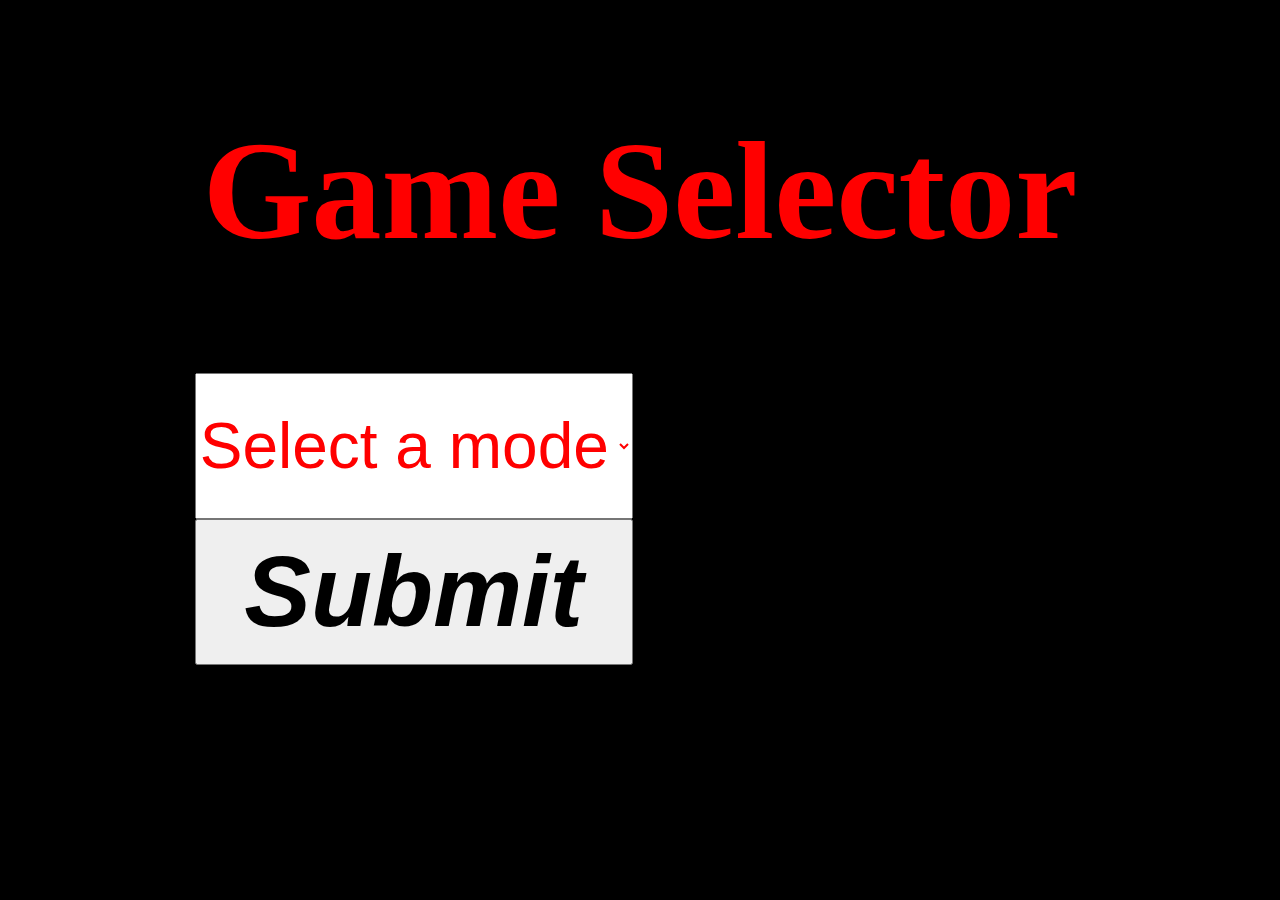
<file: docs/Index.html>
<!DOCTYPE HTML>
<html>
  <head>
      <meta charset="UTF-8">
  <meta http-equiv="X-UA-Compatible" content="IE=Edge">
  <meta name="viewport" content="width=device-width, initial-scale=1">
    <title>Rock Paper Scisor</title>
    <link rel="stylesheet" href="Style.css">
  </head>
  <body>
    <main>
    <h1>Game Selector</h1>
    <select id = "Lula">
      <option selected disabled>Select a mode</option>
      <option value="infinity">Infinity mode</option>
      <option value="ScoredInf">Infinity mode with score</option>
      <option value="10RoundNW">10 Rounds without score</option>
      <option value="10RoundWW">10 Rounds with score</option>
      <option value="Customized">Customized mode</option>
    </select>
    <button id="EnvMode">Submit</button>
    </main>
  </body>
  <script src="./selectmode.js"></script>
  <!-- made by junaiyo -->
</html>
</file>
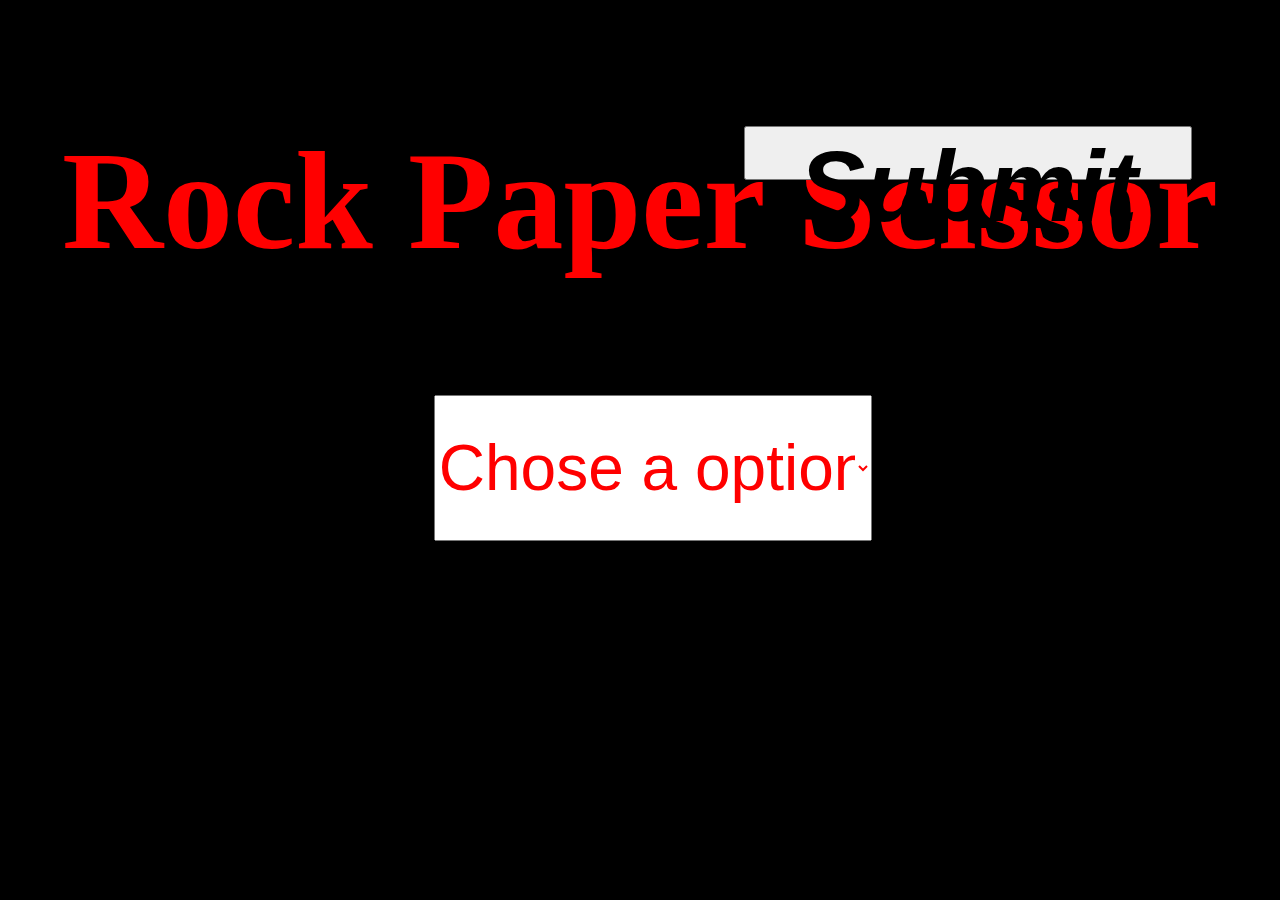
<file: docs/infinity.html>
<!DOCTYPE HTML>
<html>
  <head>
          <meta charset="UTF-8">
  <meta http-equiv="X-UA-Compatible" content="IE=Edge">
  <meta name="viewport" content="width=device-width, initial-scale=1">
    <title>Rock Paper Scisor</title>
    <link rel="stylesheet" href="style.css">
  </head>
  <body id="Cont">
    <div>
      <h1>Rock Paper Scissor</h1>
          <select id = "Bolsonaro">
      <option selected disabled>Chose a option</option>
      <option value="Rock">Rock</option>
      <option value="Paper">Paper</option>
      <option value="Scissor">Scissor</option>
    </select>
    <br>
    <button id="EnvEntrance">Submit</button>
    </div>
  </body>
  <script src="./script.js"></script>
</html>
</file>
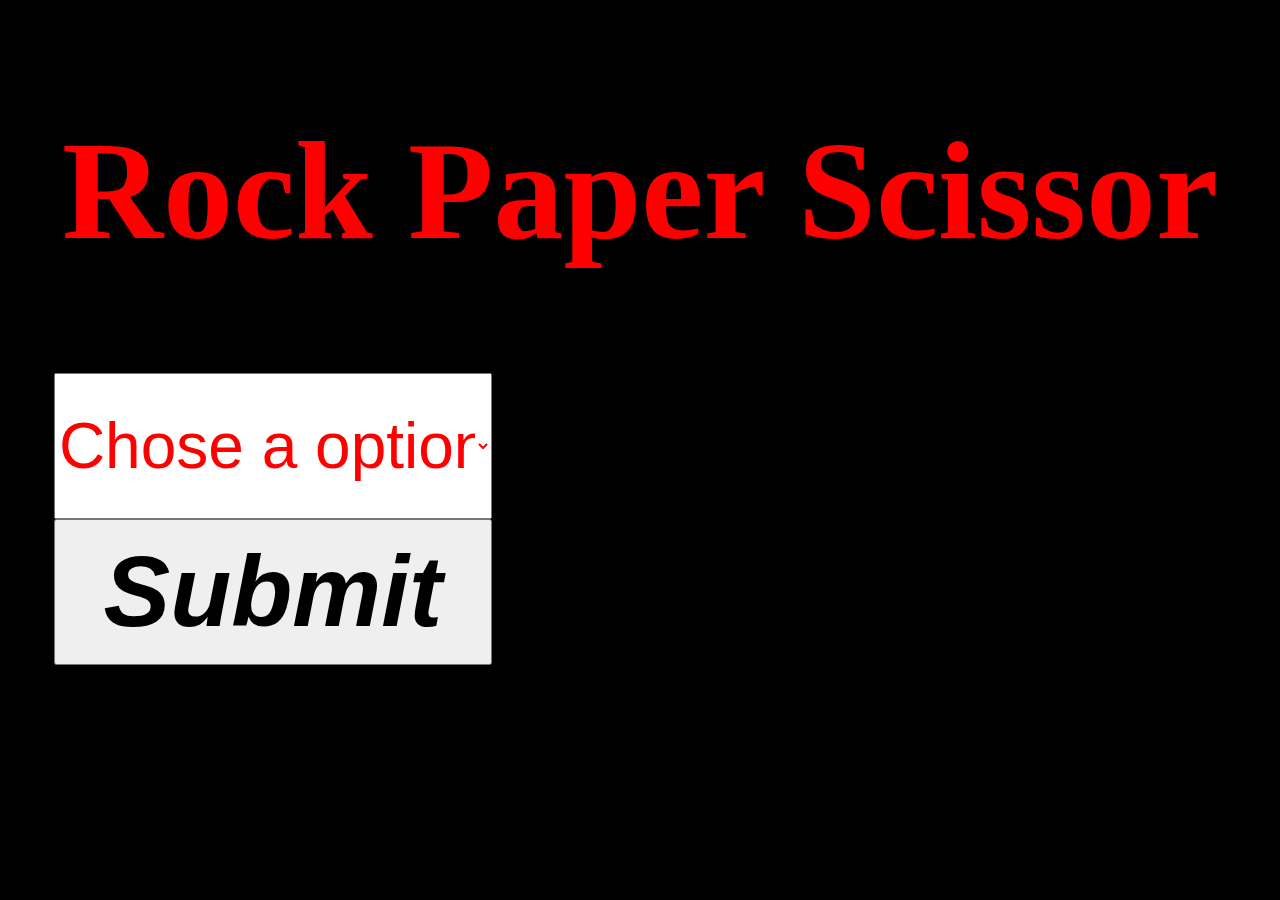
<file: docs/Infinity.html>
<!DOCTYPE HTML>
<html>
  <head>
          <meta charset="UTF-8">
  <meta http-equiv="X-UA-Compatible" content="IE=Edge">
  <meta name="viewport" content="width=device-width, initial-scale=1">
    <title>Rock Paper Scisor</title>
    <link rel="stylesheet" href="Style.css">
  </head>
  <body>
    <main>
      <h1>Rock Paper Scissor</h1>
          <select id = "Bolsonaro">
      <option selected disabled>Chose a option</option>
      <option value="Rock">Rock</option>
      <option value="Paper">Paper</option>
      <option value="Scissor">Scissor</option>
    </select>
    <button id="EnvEntrance">Submit</button>
    </main>
  </body>
  <script src="Script.js"></script>
    <!-- made by junaiyo -->
</html>
</file>
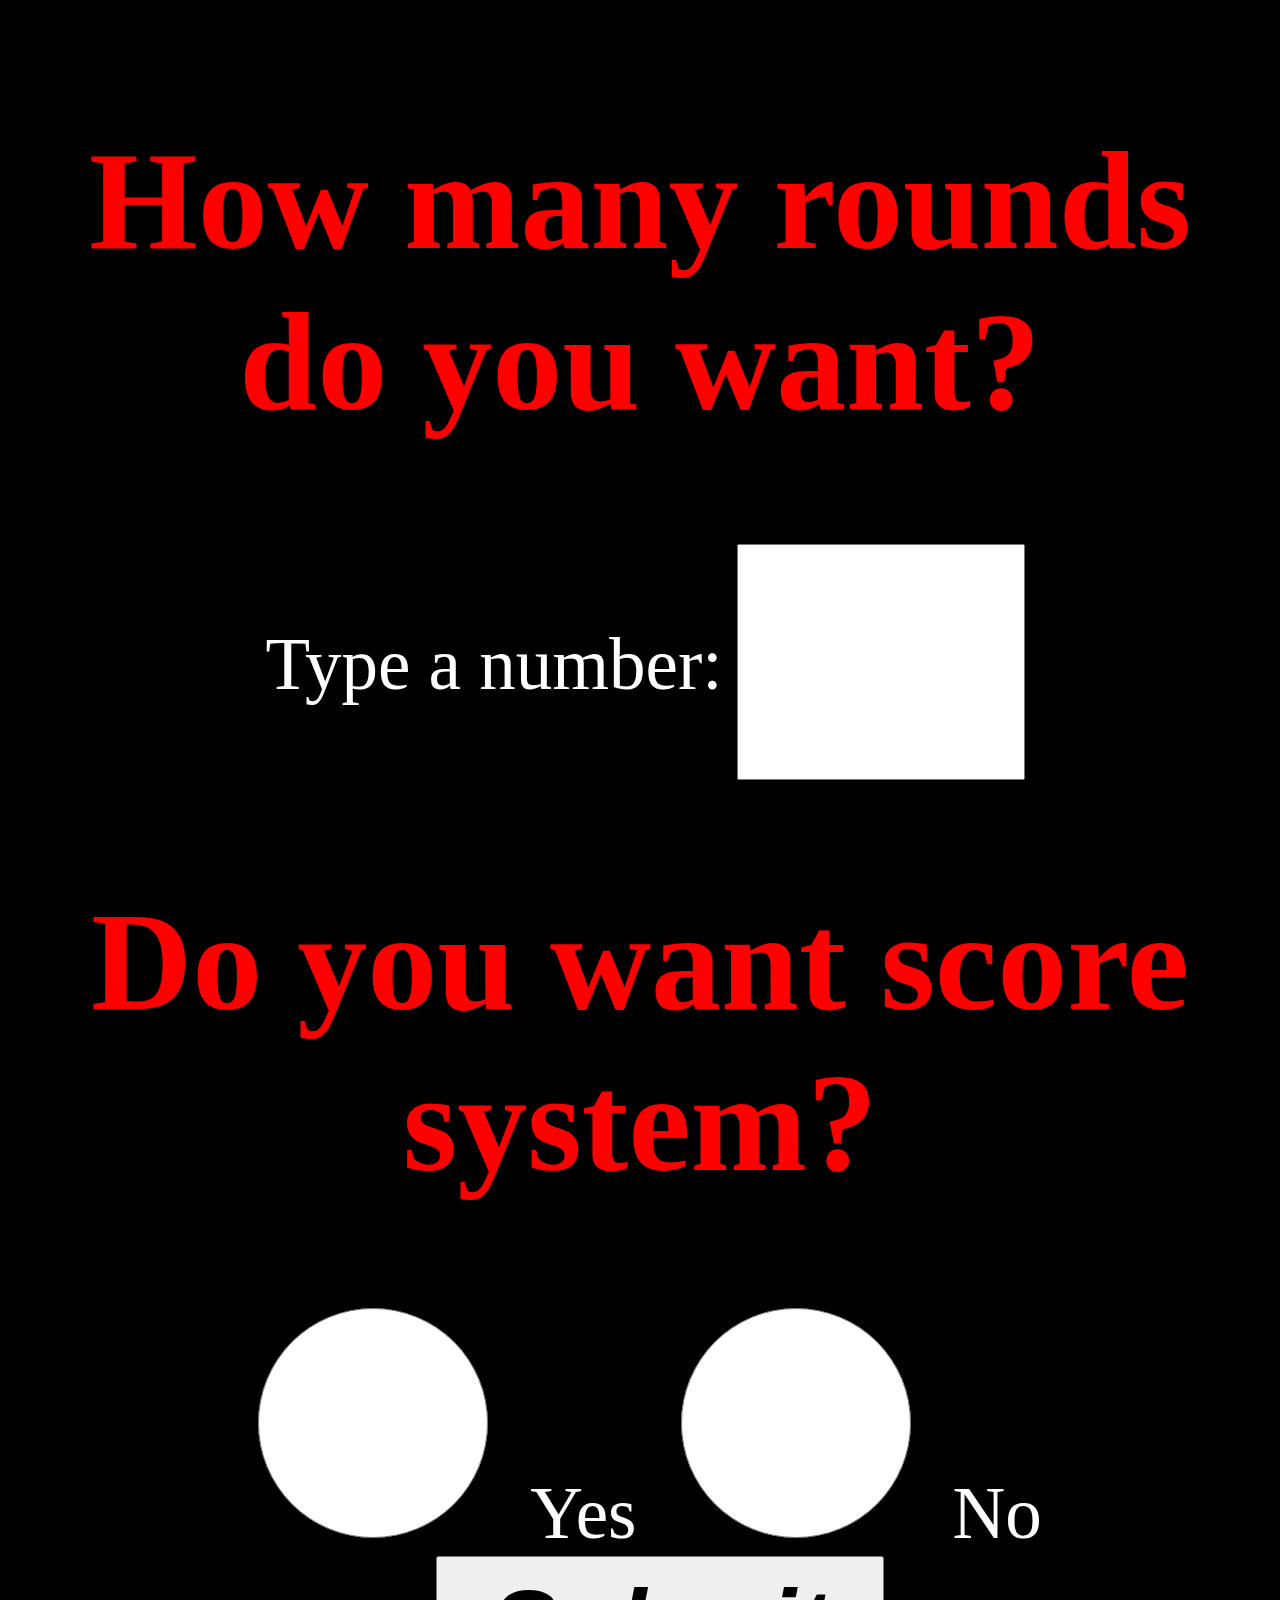
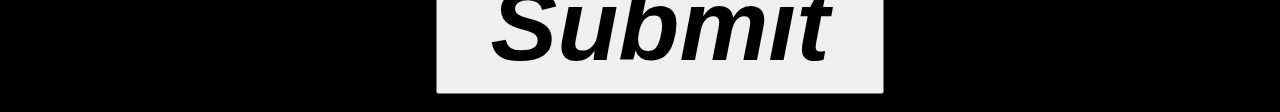
<file: docs/Personalized.html>
<!DOCTYPE html>
<html>
  <head>
          <meta charset="UTF-8">
  <meta http-equiv="X-UA-Compatible" content="IE=Edge">
  <meta name="viewport" content="width=device-width, initial-scale=1">
    <title>Personalize your game</title>
    <link rel="stylesheet" href="./style.css">
  </head>
  <body>
    <main>
    <h1>How many rounds do you want?</h1>
    <form>
      <label for="Nums">Type a number:</label>
    <input id="Nums" type="number" min="1" required>
    <h1>Do you want score system?</h1>
    <input id="TTT" type="radio" value="true" name="OP1" required>
        <label for="TTT">Yes</label>
    <input id="TT" type="radio" value="false" name="OP1" required>
        <label for="TT">No</label>
    <button id="SubmitPersonalized" type="submit">Submit</button>
    </form>
    </main>
  </body>
  <script src="./infiper.js"></script>
    <!-- made by junaiyo -->
</html>
</file>
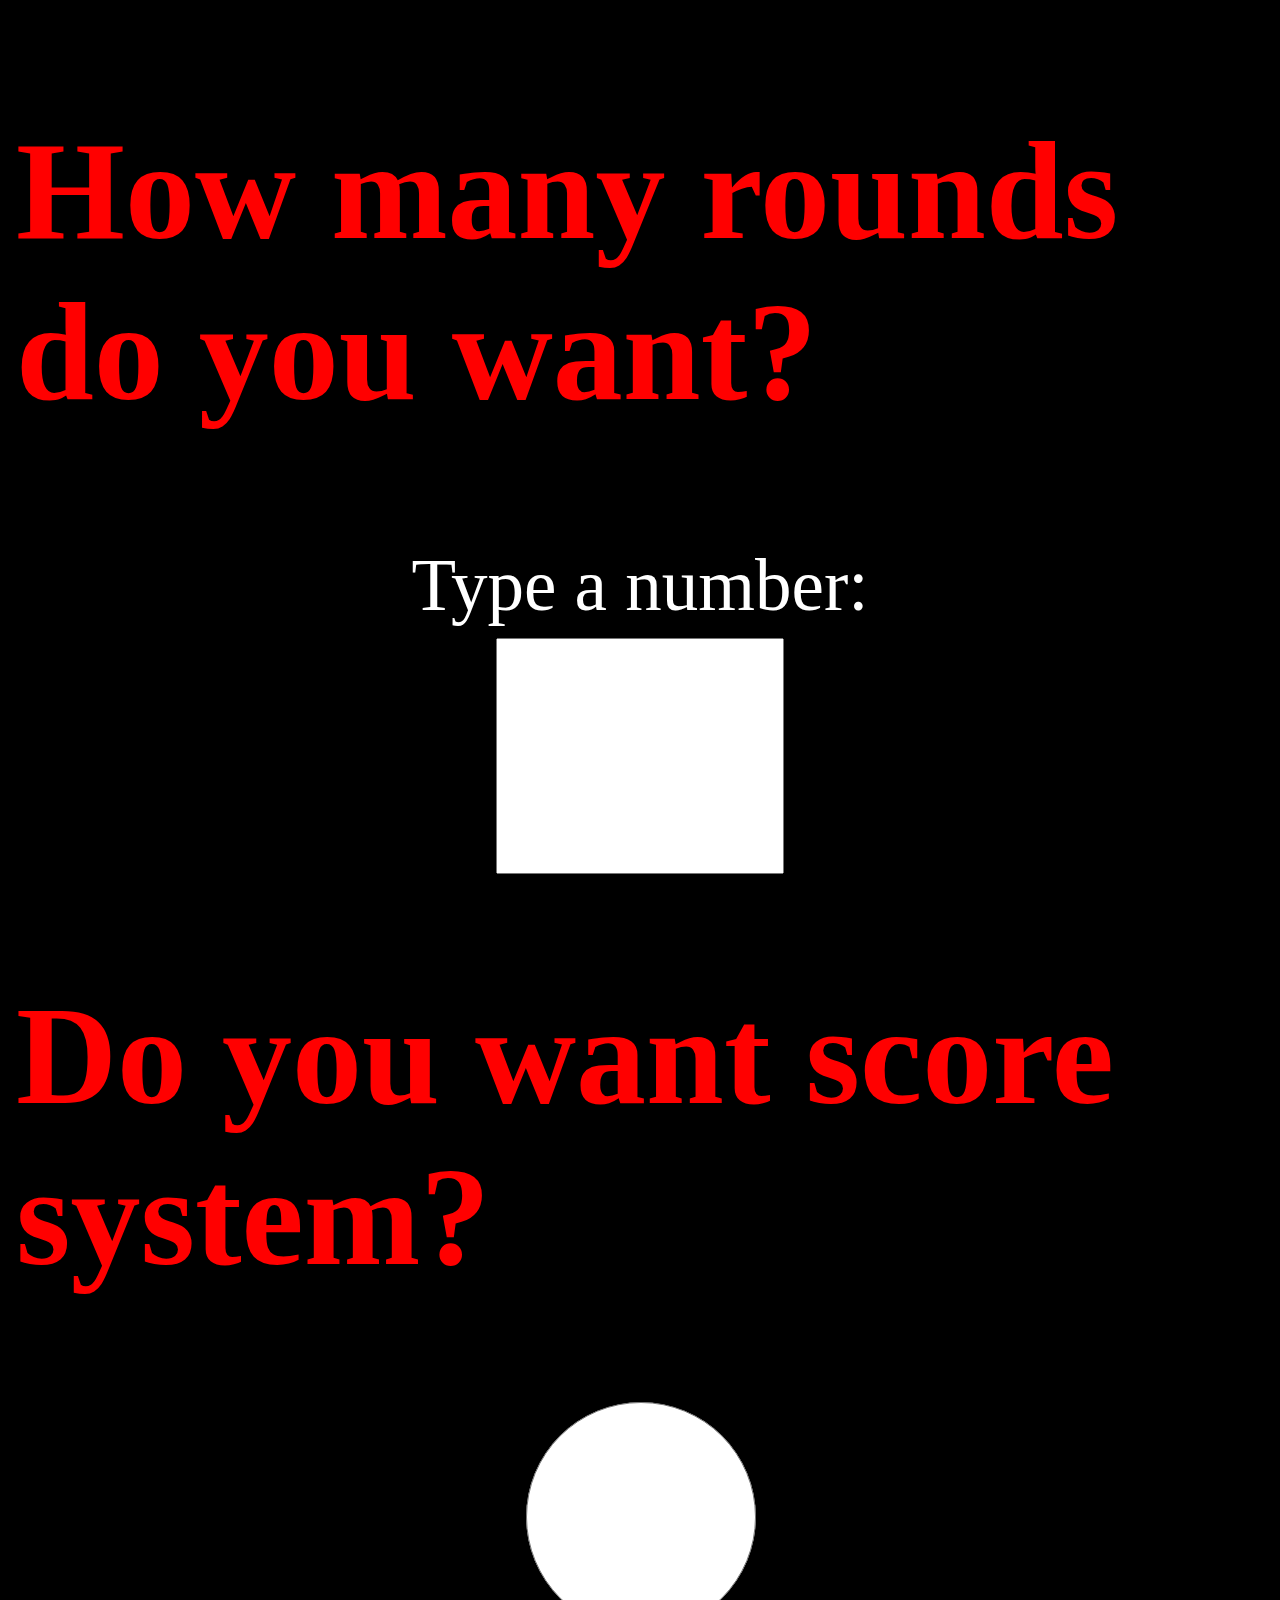
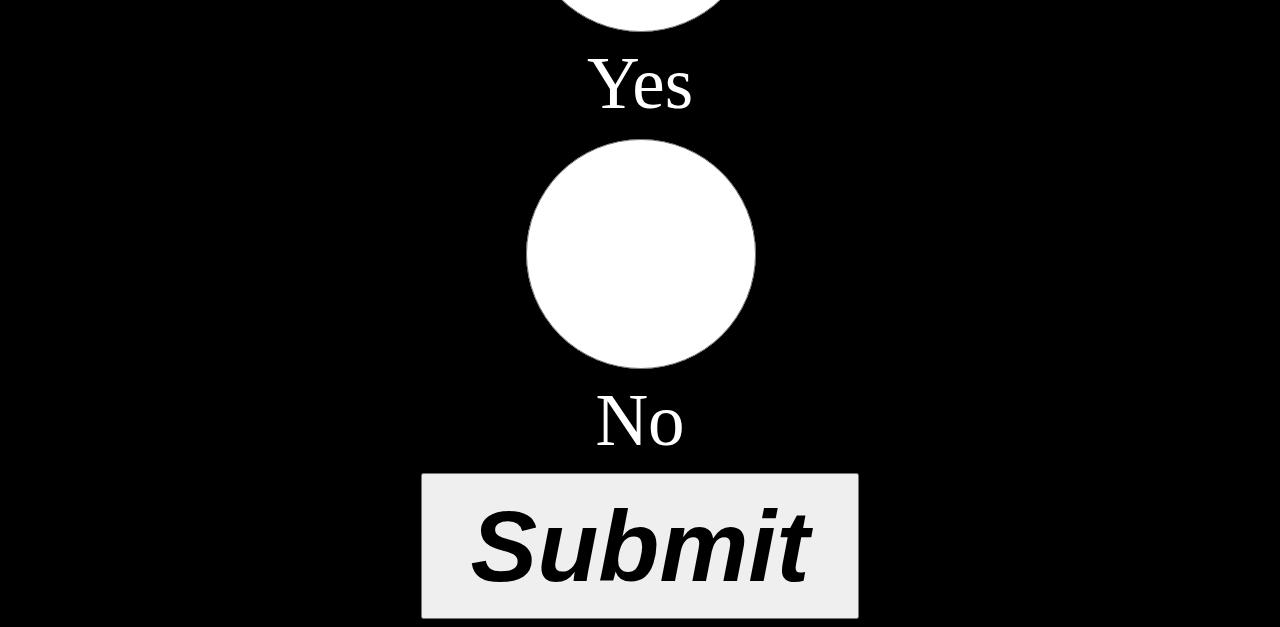
<file: VERSION WEB WITHOUT REACT/Personalized.html>
<!DOCTYPE html>
<html>
  <head>
          <meta charset="UTF-8">
  <meta http-equiv="X-UA-Compatible" content="IE=Edge">
  <meta name="viewport" content="width=device-width, initial-scale=1">
    <title>Personalize your game</title>
    <link rel="stylesheet" href="./Style.css">
  </head>
  <body>
    <main>
    <h1>How many rounds do you want?</h1>
    <form>
      <label for="Nums">Type a number:</label>
    <input id="Nums" type="number" min="1" required>
    <h1>Do you want score system?</h1>
    <input id="TTT" type="radio" value="true" name="OP1" required>
        <label for="TTT">Yes</label>
    <input id="TT" type="radio" value="false" name="OP1" required>
        <label for="TT">No</label>
    <button id="SubmitPersonalized" type="submit">Submit</button>
    </form>
    </main>
  </body>
  <script src="./infiper.js"></script>
    <!-- made by junaiyo -->
</html>
</file>
<file: docs/Style.css>
body, form {
  display: flex;
  background-color: black;
  justify-content: center;
  align-items: center;
  flex-direction: column;
}
h1 {
  color: red;
  padding: 8px;
}
select {
  color: red;
  font-size: 17px;
  width: 150px;
  height: 50px;
}
button {
  font-size: 19px;
  font-weight: bold;
  font-style: italic;
  color: black;
  width: 144px;
  height: 48px;
}
p, label {
  color: white;
  font-size: 20px;
  padding: 10px;
}
input {
  height: 38px;
}

@media(min-width: 800px) {
  h1 {
    font-size: 140px;
  }
  button {
    display: block;
    font-size: 100px;
    width: 438px;
    height: 146px;
  }
  select {
    font-size: 64px;
    width: 438px;
    height: 146px;
  }
  p, label {
    font-size: 73px;
  }
  input {
    font-size: 80px;
    height: 230px;
    width: 280px;
  }
}


.madebyjunaiyo {
  font-size: 1000px;
}
</file>
<file: docs/style.css>
body {
  display: flex;
  background-color: black;
  flex-direction: column;
  justify-content: center;
  align-items: center;
}

div select {
  position: relative;
  margin: 1% 0 0 2%;
}
div button {
  position: absolute;
  top: 14%;
  left: 55%;
  height: 6%;
}

div button:hover {
  color: purple;
}

h1 {
  color: red;
  padding: 8px;
}
select {
  color: red;
  font-size: 17px;
  width: 150px;
  height: 50px;
}
button {
  font-size: 19px;
  font-weight: bold;
  font-style: italic;
  color: black;
  width: 144px;
  height: 48px;
}
p, label {
  color: white;
  font-size: 20px;
  padding: 10px;
}
input {
  height: 38px;
}

@media(min-width: 800px) {
  body, form {
    display: inline;
    text-align: center;
  }
  h1 {
    font-size: 140px;
  }
  button {
    font-size: 100px;
    width: 35%;
    height: 138px;
    margin-left: 40px;
  }
  select {
    font-size: 64px;
    width: 438px;
    height: 146px;
  }
  p, label {
    font-size: 73px;
  }
  input {
    font-size: 80px;
    height: 230px;
    width: 280px;
  }
}
</file>
<file: VERSION WEB WITHOUT REACT/Style.css>
body, form {
  display: flex;
  background-color: black;
  justify-content: center;
  align-items: center;
  flex-direction: column;
}
h1 {
  color: red;
  padding: 8px;
}
select {
  color: red;
  font-size: 17px;
  width: 150px;
  height: 50px;
}
button {
  font-size: 19px;
  font-weight: bold;
  font-style: italic;
  color: black;
  width: 144px;
  height: 48px;
}
p, label {
  color: white;
  font-size: 20px;
  padding: 10px;
}
input {
  height: 38px;
}

@media(min-width: 800px) {
  h1 {
    font-size: 140px;
  }
  button {
    display: block;
    font-size: 100px;
    width: 438px;
    height: 146px;
  }
  select {
    font-size: 64px;
    width: 438px;
    height: 146px;
  }
  p, label {
    font-size: 73px;
  }
  input {
    font-size: 80px;
    height: 230px;
    width: 280px;
  }
}


.madebyjunaiyo {
  font-size: 1000px;
}
</file>
